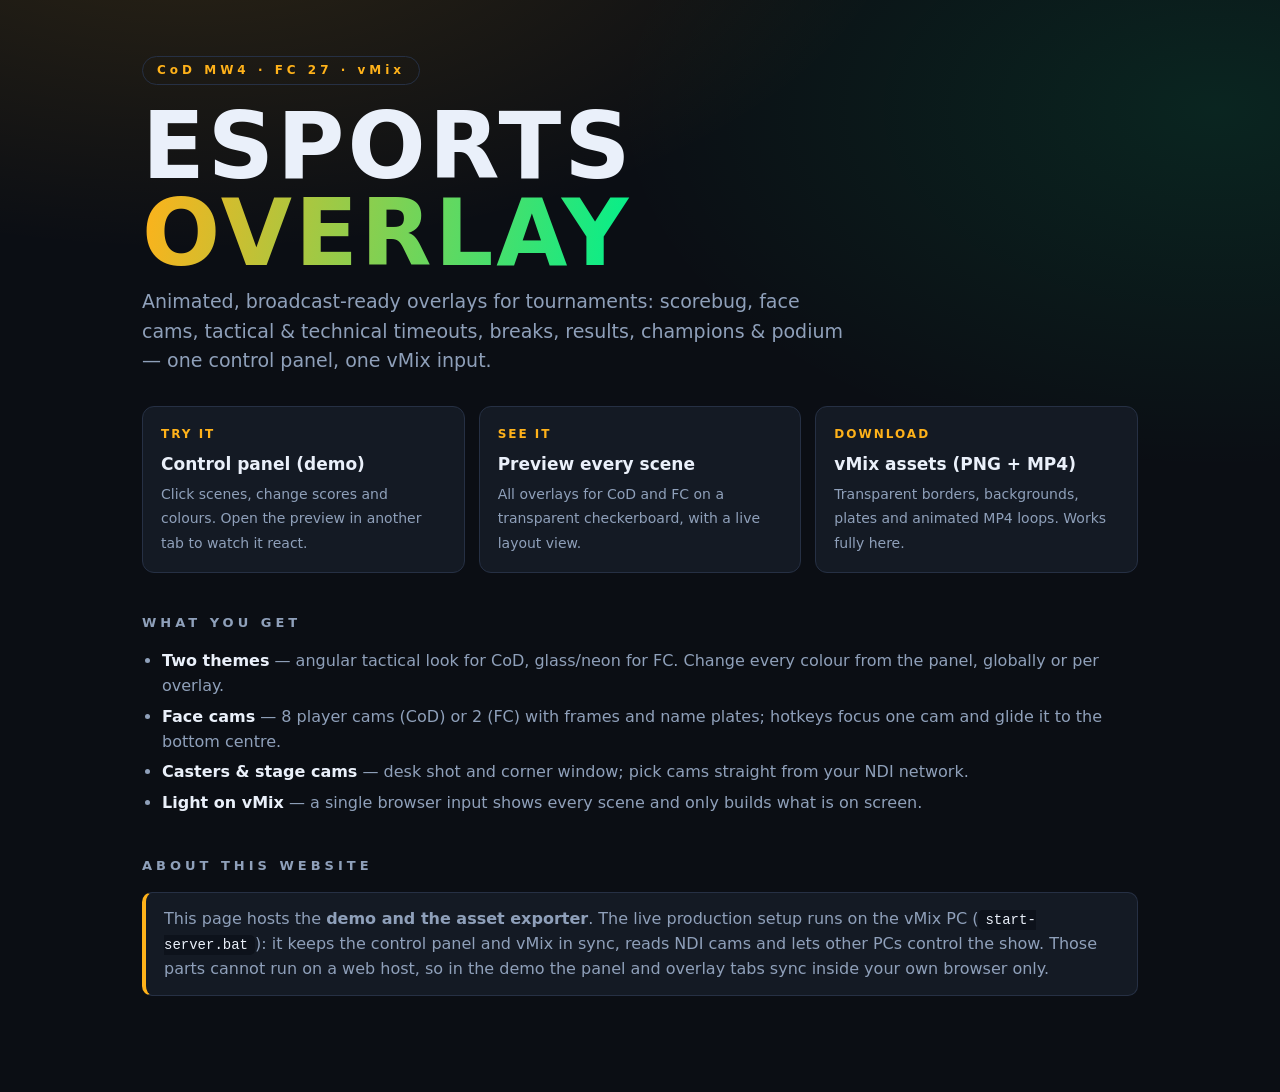
<file: esports-overlay-backup/index.html>
<!doctype html>
<html lang="en">
<head>
<meta charset="utf-8">
<title>Esports Overlay</title>
<meta name="viewport" content="width=device-width,initial-scale=1">
<meta name="description" content="Animated broadcast overlays for CoD MW4 (4v4) and FC 27 (1v1) — vMix ready.">
<style>
  :root { --bg: #0b0e14; --card: #141a24; --line: #263044; --text: #eaf0fa; --muted: #8fa0ba; --acc: #ffb21a; --acc2: #00f08c; }
  * { box-sizing: border-box; }
  body { margin: 0; background: radial-gradient(1200px 600px at 15% -10%, rgba(255,178,26,.14), transparent 60%), radial-gradient(1000px 600px at 95% 10%, rgba(0,240,140,.1), transparent 60%), var(--bg); color: var(--text); font: 16px/1.55 'Segoe UI', system-ui, sans-serif; min-height: 100vh; }
  .wrap { max-width: 1040px; margin: 0 auto; padding: 56px 22px 80px; }
  .tag { display: inline-block; padding: 4px 14px; border: 1px solid var(--line); border-radius: 99px; color: var(--acc); letter-spacing: 4px; font-size: 12px; font-weight: 700; }
  h1 { font-size: clamp(44px, 9vw, 92px); line-height: .95; margin: 18px 0 10px; letter-spacing: 3px; text-transform: uppercase; }
  h1 span { background: linear-gradient(100deg, var(--acc), var(--acc2)); -webkit-background-clip: text; background-clip: text; color: transparent; }
  p.lead { font-size: 19px; color: var(--muted); max-width: 720px; margin: 0 0 30px; }
  .grid { display: grid; grid-template-columns: repeat(auto-fit, minmax(260px, 1fr)); gap: 14px; margin: 26px 0; }
  a.card { display: block; background: var(--card); border: 1px solid var(--line); border-radius: 12px; padding: 18px 18px 16px; color: inherit; text-decoration: none; transition: transform .15s, border-color .15s; }
  a.card:hover { transform: translateY(-3px); border-color: var(--acc); }
  a.card b { display: block; font-size: 17px; margin-bottom: 4px; } a.card small { color: var(--muted); font-size: 14px; } a.card i { font-style: normal; color: var(--acc); font-weight: 700; font-size: 12px; letter-spacing: 2px; display: block; margin-bottom: 8px; }
  h2 { margin: 40px 0 10px; font-size: 13px; letter-spacing: 4px; color: var(--muted); text-transform: uppercase; }
  ul { padding-left: 20px; color: var(--muted); } li { margin: 6px 0; } li b { color: var(--text); }
  .note { background: var(--card); border: 1px solid var(--line); border-left: 4px solid var(--acc); border-radius: 10px; padding: 14px 18px; color: var(--muted); }
  code { background: #0d121b; padding: 2px 7px; border-radius: 5px; font-size: 14px; color: var(--text); }
</style>
</head>
<body>
<div class="wrap">
  <span class="tag">CoD MW4 · FC 27 · vMix</span>
  <h1>Esports <span>Overlay</span></h1>
  <p class="lead">Animated, broadcast-ready overlays for tournaments: scorebug, face cams, tactical &amp; technical timeouts, breaks, results, champions &amp; podium — one control panel, one vMix input.</p>

  <div class="grid">
    <a class="card" href="control.html"><i>TRY IT</i><b>Control panel (demo)</b><small>Click scenes, change scores and colours. Open the preview in another tab to watch it react.</small></a>
    <a class="card" href="preview.html"><i>SEE IT</i><b>Preview every scene</b><small>All overlays for CoD and FC on a transparent checkerboard, with a live layout view.</small></a>
    <a class="card" href="assets.html"><i>DOWNLOAD</i><b>vMix assets (PNG + MP4)</b><small>Transparent borders, backgrounds, plates and animated MP4 loops. Works fully here.</small></a>
  </div>

  <h2>What you get</h2>
  <ul>
    <li><b>Two themes</b> — angular tactical look for CoD, glass/neon for FC. Change every colour from the panel, globally or per overlay.</li>
    <li><b>Face cams</b> — 8 player cams (CoD) or 2 (FC) with frames and name plates; hotkeys focus one cam and glide it to the bottom centre.</li>
    <li><b>Casters &amp; stage cams</b> — desk shot and corner window; pick cams straight from your NDI network.</li>
    <li><b>Light on vMix</b> — a single browser input shows every scene and only builds what is on screen.</li>
  </ul>

  <h2>About this website</h2>
  <p class="note">This page hosts the <b>demo and the asset exporter</b>. The live production setup runs on the vMix PC (<code>start-server.bat</code>): it keeps the control panel and vMix in sync, reads NDI cams and lets other PCs control the show. Those parts cannot run on a web host, so in the demo the panel and overlay tabs sync inside your own browser only.</p>
</div>
</body>
</html>
</file>
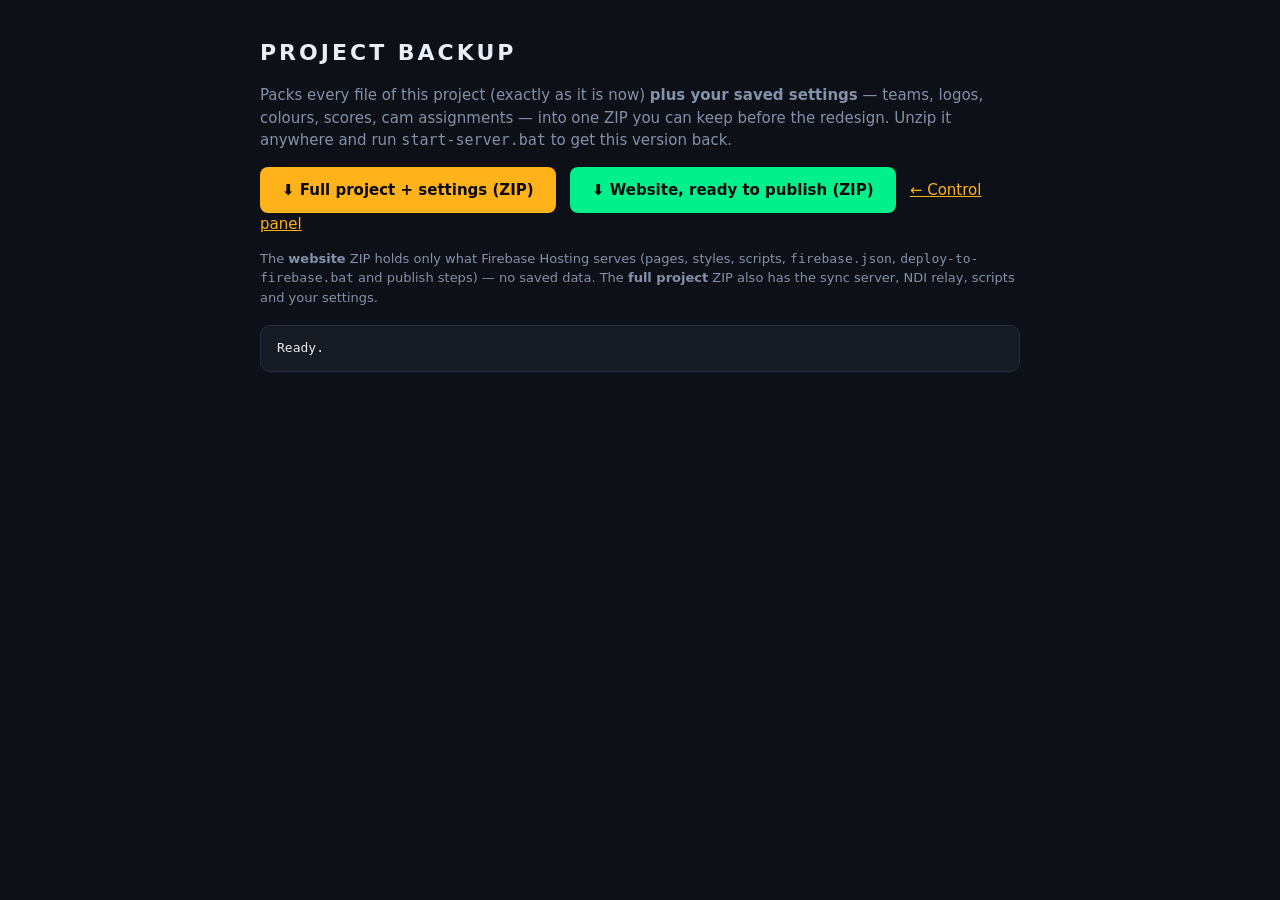
<file: esports-overlay-backup/backup.html>
<!doctype html>
<html lang="en">
<head>
<meta charset="utf-8">
<title>Project Backup</title>
<meta name="viewport" content="width=device-width,initial-scale=1">
<style>
  body { margin: 0; background: #0d1016; color: #e8edf6; font: 15px/1.5 'Segoe UI', system-ui, sans-serif; }
  .wrap { max-width: 760px; margin: 0 auto; padding: 36px 20px 60px; }
  h1 { letter-spacing: 3px; font-size: 22px; margin: 0 0 6px; } p { color: #8392ab; }
  button { background: #ffb21a; color: #0b0b0b; border: 0; border-radius: 8px; padding: 12px 22px; font: inherit; font-weight: 800; cursor: pointer; }
  button:disabled { opacity: .6; cursor: wait; } a { color: #ffb21a; }
  #log { margin-top: 18px; background: #151a23; border: 1px solid #263044; border-radius: 10px; padding: 12px 16px; font: 13px/1.6 Consolas, monospace; max-height: 340px; overflow: auto; white-space: pre-wrap; }
  .ok { color: #2ee6a6; } .bad { color: #ff5b6e; }
</style>
</head>
<body>
<div class="wrap">
  <h1>PROJECT BACKUP</h1>
  <p>Packs every file of this project (exactly as it is now) <b>plus your saved settings</b> — teams, logos, colours, scores, cam assignments — into one ZIP you can keep before the redesign. Unzip it anywhere and run <code>start-server.bat</code> to get this version back.</p>
  <button id="go">⬇ Full project + settings (ZIP)</button> &nbsp; <button id="site" style="background:#00f08c">⬇ Website, ready to publish (ZIP)</button> &nbsp; <a href="control.html">← Control panel</a>
  <p style="font-size:13px">The <b>website</b> ZIP holds only what Firebase Hosting serves (pages, styles, scripts, <code>firebase.json</code>, <code>deploy-to-firebase.bat</code> and publish steps) — no saved data. The <b>full project</b> ZIP also has the sync server, NDI relay, scripts and your settings.</p>
  <div id="log">Ready.</div>
</div>
<script>
(function () {
  'use strict';
  const FILES = ['index.html', 'control.html', 'overlay.html', 'preview.html', 'assets.html', 'backup.html', 'README.md', 'firebase.json',
    'css/overlay.css', 'css/control.css', 'js/core.js', 'js/scenes.js', 'js/overlay.js', 'js/control.js',
    'server.ps1', 'server.js', 'ndi-relay.ps1', 'start-server.bat', 'start-ndi-relay.bat', 'allow-network.bat',
    'spectator-hotkeys.ps1', 'spectator-hotkeys.bat', 'deploy-to-firebase.bat'];
  const $ = (id) => document.getElementById(id), log = (m, c) => { const d = document.createElement('div'); if (c) d.className = c; d.textContent = m; $('log').appendChild(d); $('log').scrollTop = 1e9; };
  const CRC = (() => { const t = new Uint32Array(256); for (let n = 0; n < 256; n++) { let c = n; for (let k = 0; k < 8; k++) c = c & 1 ? 0xEDB88320 ^ (c >>> 1) : c >>> 1; t[n] = c >>> 0; } return t; })();
  const crc32 = (b) => { let c = 0xFFFFFFFF; for (let i = 0; i < b.length; i++) c = CRC[(c ^ b[i]) & 255] ^ (c >>> 8); return (c ^ 0xFFFFFFFF) >>> 0; };
  function makeZip(files, when) {
    const enc = new TextEncoder(), parts = [], central = []; let offset = 0;
    const u16 = (v) => new Uint8Array([v & 255, v >> 8 & 255]), u32 = (v) => new Uint8Array([v & 255, v >> 8 & 255, v >> 16 & 255, v >>> 24 & 255]);
    const cat = (...a) => { const n = a.reduce((s, x) => s + x.length, 0), out = new Uint8Array(n); let p = 0; a.forEach((x) => { out.set(x, p); p += x.length; }); return out; };
    const time = (when.getHours() << 11) | (when.getMinutes() << 5) | (when.getSeconds() >> 1), date = ((when.getFullYear() - 1980) << 9) | ((when.getMonth() + 1) << 5) | when.getDate();
    files.forEach((f) => {
      const nm = enc.encode(f.name), crc = crc32(f.data);
      const local = cat(u32(0x04034b50), u16(20), u16(0x0800), u16(0), u16(time), u16(date), u32(crc), u32(f.data.length), u32(f.data.length), u16(nm.length), u16(0), nm);
      parts.push(local, f.data);
      central.push(cat(u32(0x02014b50), u16(20), u16(20), u16(0x0800), u16(0), u16(time), u16(date), u32(crc), u32(f.data.length), u32(f.data.length), u16(nm.length), u16(0), u16(0), u16(0), u16(0), u32(0), u32(offset), nm));
      offset += local.length + f.data.length;
    });
    const cd = cat(...central);
    return new Blob([...parts, cd, cat(u32(0x06054b50), u16(0), u16(0), u16(files.length), u16(files.length), u32(cd.length), u32(offset), u16(0))], { type: 'application/zip' });
  }
  // the static website only: what Firebase Hosting serves (no server scripts, no saved data)
  const SITE = ['index.html', 'control.html', 'overlay.html', 'preview.html', 'assets.html', 'backup.html', 'firebase.json', 'deploy-to-firebase.bat',
    'css/overlay.css', 'css/control.css', 'js/core.js', 'js/scenes.js', 'js/overlay.js', 'js/control.js'];
  async function buildSite() {
    const when = new Date(), root = 'esports-overlay-website/', files = [];
    for (const f of SITE) {
      try { const r = await fetch(f, { cache: 'no-store' }); if (!r.ok) throw new Error(r.status); const b = new Uint8Array(await r.arrayBuffer()); files.push({ name: root + f, data: b }); log('✓ ' + f + '  (' + (b.length / 1024).toFixed(1) + ' KB)', 'ok'); }
      catch (e) { log('✗ ' + f + ' — ' + e.message, 'bad'); }
    }
    files.push({ name: root + 'PUBLISH.txt', data: new TextEncoder().encode('ESPORTS OVERLAY - website ready to publish (Firebase Hosting)\r\nBuilt ' + when.toString() + '\r\n\r\n1. Install Node.js LTS (nodejs.org) once.\r\n2. Create a Firebase project called "Esports Overlay" at console.firebase.google.com (note its project ID, e.g. esports-overlay).\r\n3. Double-click deploy-to-firebase.bat in this folder, enter the project ID and sign in.\r\n4. Your site: https://<project-id>.web.app\r\n\r\nThe site is a demo + the vMix asset exporter. The live setup (sync server, NDI relay, vMix control) runs on the vMix PC from the full project backup.\r\n') });
    return { blob: makeZip(files, when), n: files.length, when };
  }
  async function build() {
    const when = new Date(), root = 'esports-overlay-backup/', files = [];
    for (const f of FILES) {
      try { const r = await fetch(f, { cache: 'no-store' }); if (!r.ok) throw new Error(r.status); const b = new Uint8Array(await r.arrayBuffer()); files.push({ name: root + f, data: b }); log('✓ ' + f + '  (' + (b.length / 1024).toFixed(1) + ' KB)', 'ok'); }
      catch (e) { log('✗ ' + f + ' — ' + e.message, 'bad'); }
    }
    try {   // your saved settings (teams, logos, colours, scores, cam assignments)
      const r = await fetch('/api/state', { cache: 'no-store' }); const w = await r.json();
      if (w && w.state) { const b = new TextEncoder().encode(JSON.stringify(w.state)); files.push({ name: root + 'data/state.json', data: b }); log('✓ data/state.json  (your saved settings, ' + (b.length / 1024).toFixed(1) + ' KB)', 'ok'); }
    } catch (e) { log('– settings not included (open this page through start-server.bat to include them)'); }
    files.push({ name: root + 'RESTORE.txt', data: new TextEncoder().encode('Backup made ' + when.toString() + '\r\n\r\nTo restore: unzip, open the esports-overlay-backup folder and double-click start-server.bat.\r\nYour saved teams / logos / colours are in data\\state.json and are loaded automatically.\r\n') });
    return { blob: makeZip(files, when), n: files.length, when };
  }
  async function run() {
    $('go').disabled = true; $('log').textContent = '';
    const { blob, n, when } = await build();
    const p = (v) => String(v).padStart(2, '0'), name = 'esports-overlay-backup-' + when.getFullYear() + '-' + p(when.getMonth() + 1) + '-' + p(when.getDate()) + '_' + p(when.getHours()) + p(when.getMinutes()) + '.zip';
    const a = document.createElement('a'); a.href = URL.createObjectURL(blob); a.download = name; document.body.appendChild(a); a.click(); setTimeout(() => { URL.revokeObjectURL(a.href); a.remove(); }, 1500);
    log('\nDone: ' + name + ' — ' + n + ' files, ' + (blob.size / 1024).toFixed(0) + ' KB. Check your Downloads folder.', 'ok'); $('go').disabled = false;
  }
  async function runSite() {
    $('site').disabled = true; $('log').textContent = '';
    const { blob, n, when } = await buildSite();
    const p = (v) => String(v).padStart(2, '0'), name = 'esports-overlay-website-' + when.getFullYear() + '-' + p(when.getMonth() + 1) + '-' + p(when.getDate()) + '.zip';
    const a = document.createElement('a'); a.href = URL.createObjectURL(blob); a.download = name; document.body.appendChild(a); a.click(); setTimeout(() => { URL.revokeObjectURL(a.href); a.remove(); }, 1500);
    log('\nDone: ' + name + ' — ' + n + ' files, ' + (blob.size / 1024).toFixed(0) + ' KB. Check your Downloads folder.', 'ok'); $('site').disabled = false;
  }
  window.__buildBackup = build; window.__buildSite = buildSite;
  $('go').onclick = run; $('site').onclick = runSite;
})();
</script>
</body>
</html>
</file>
